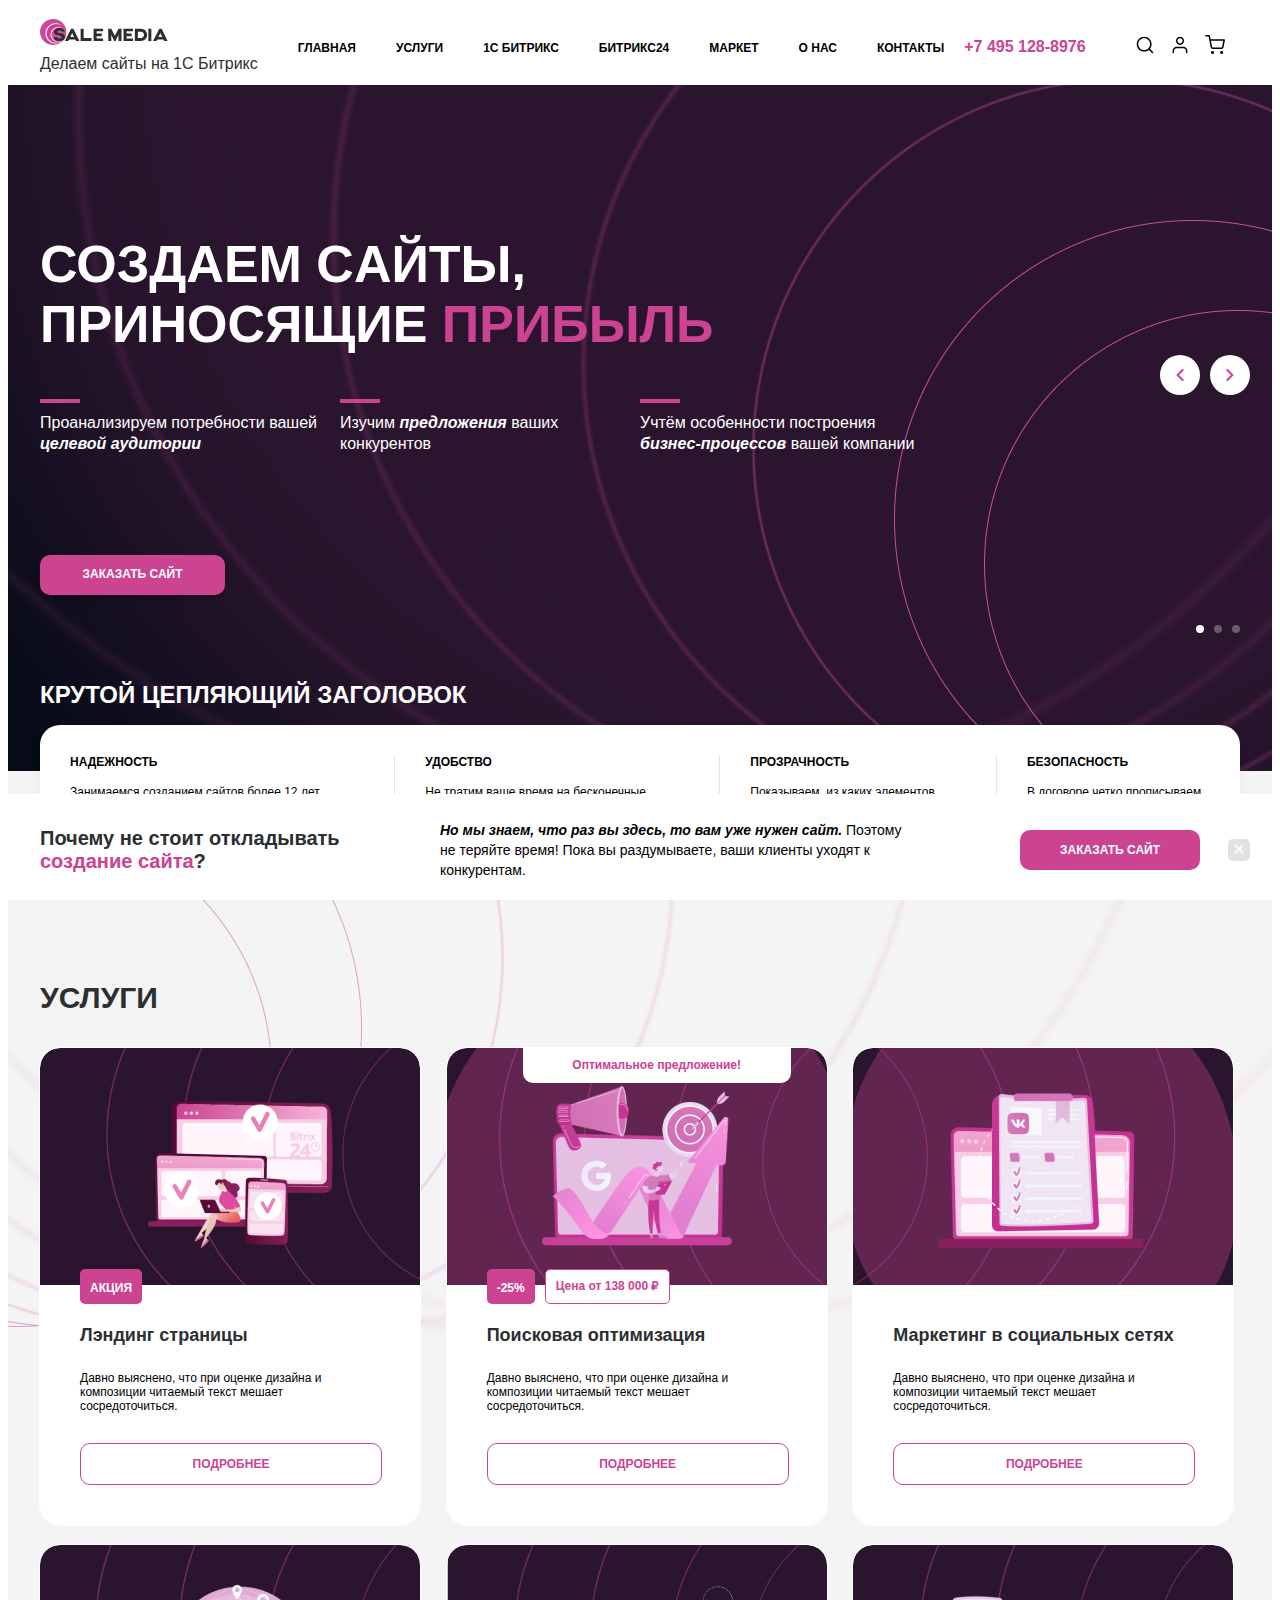
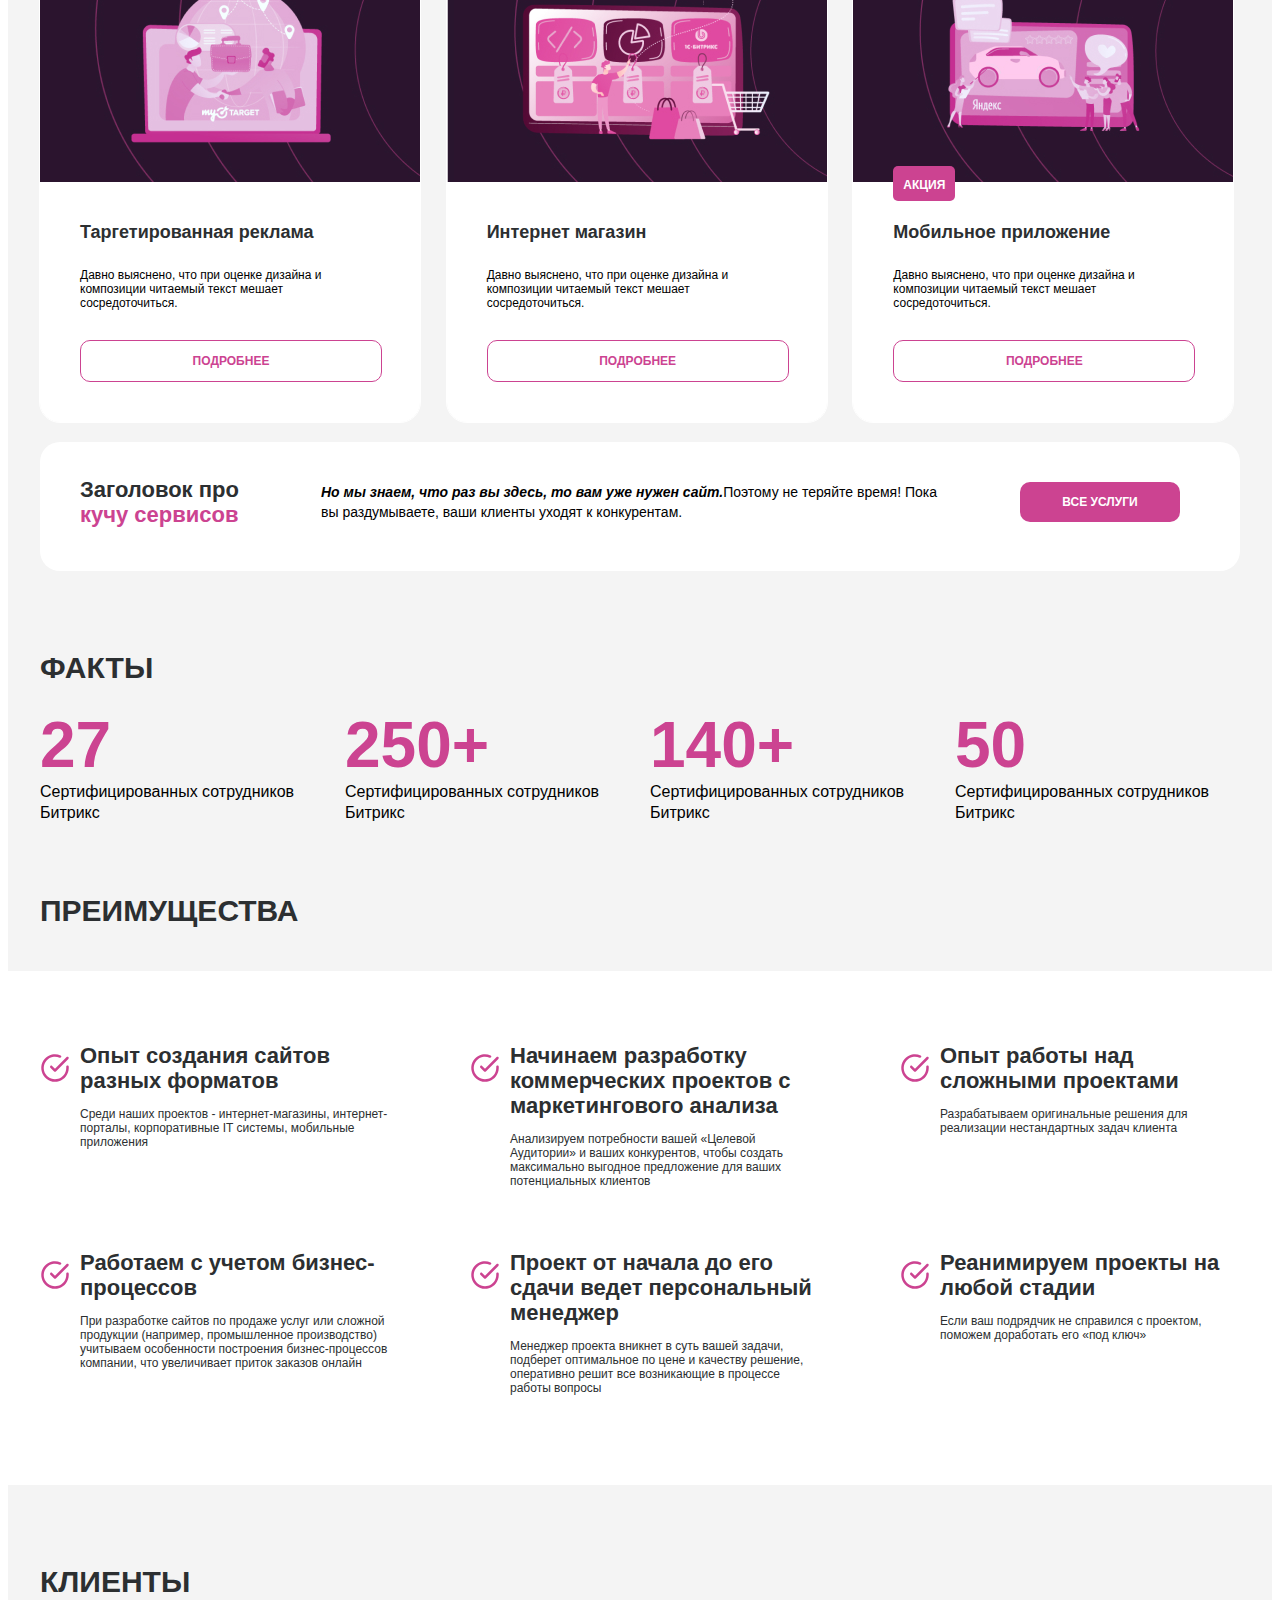
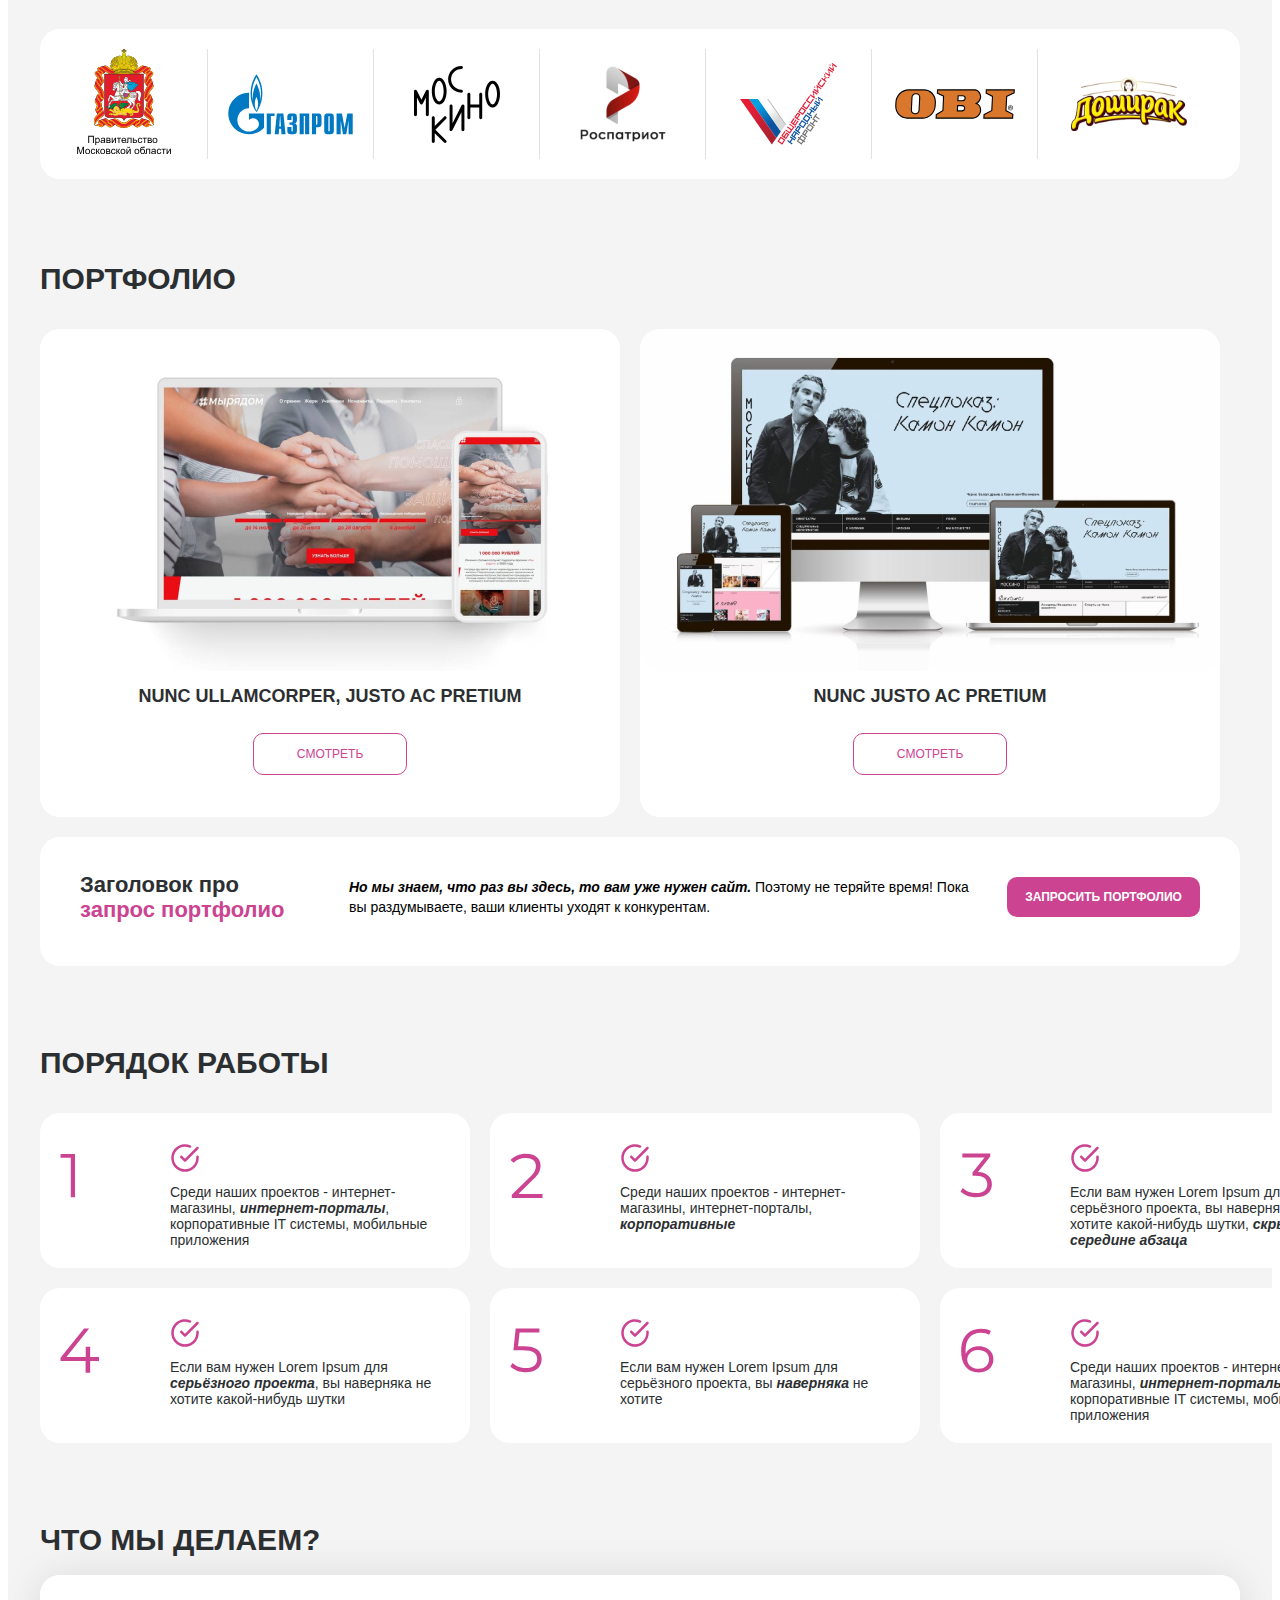
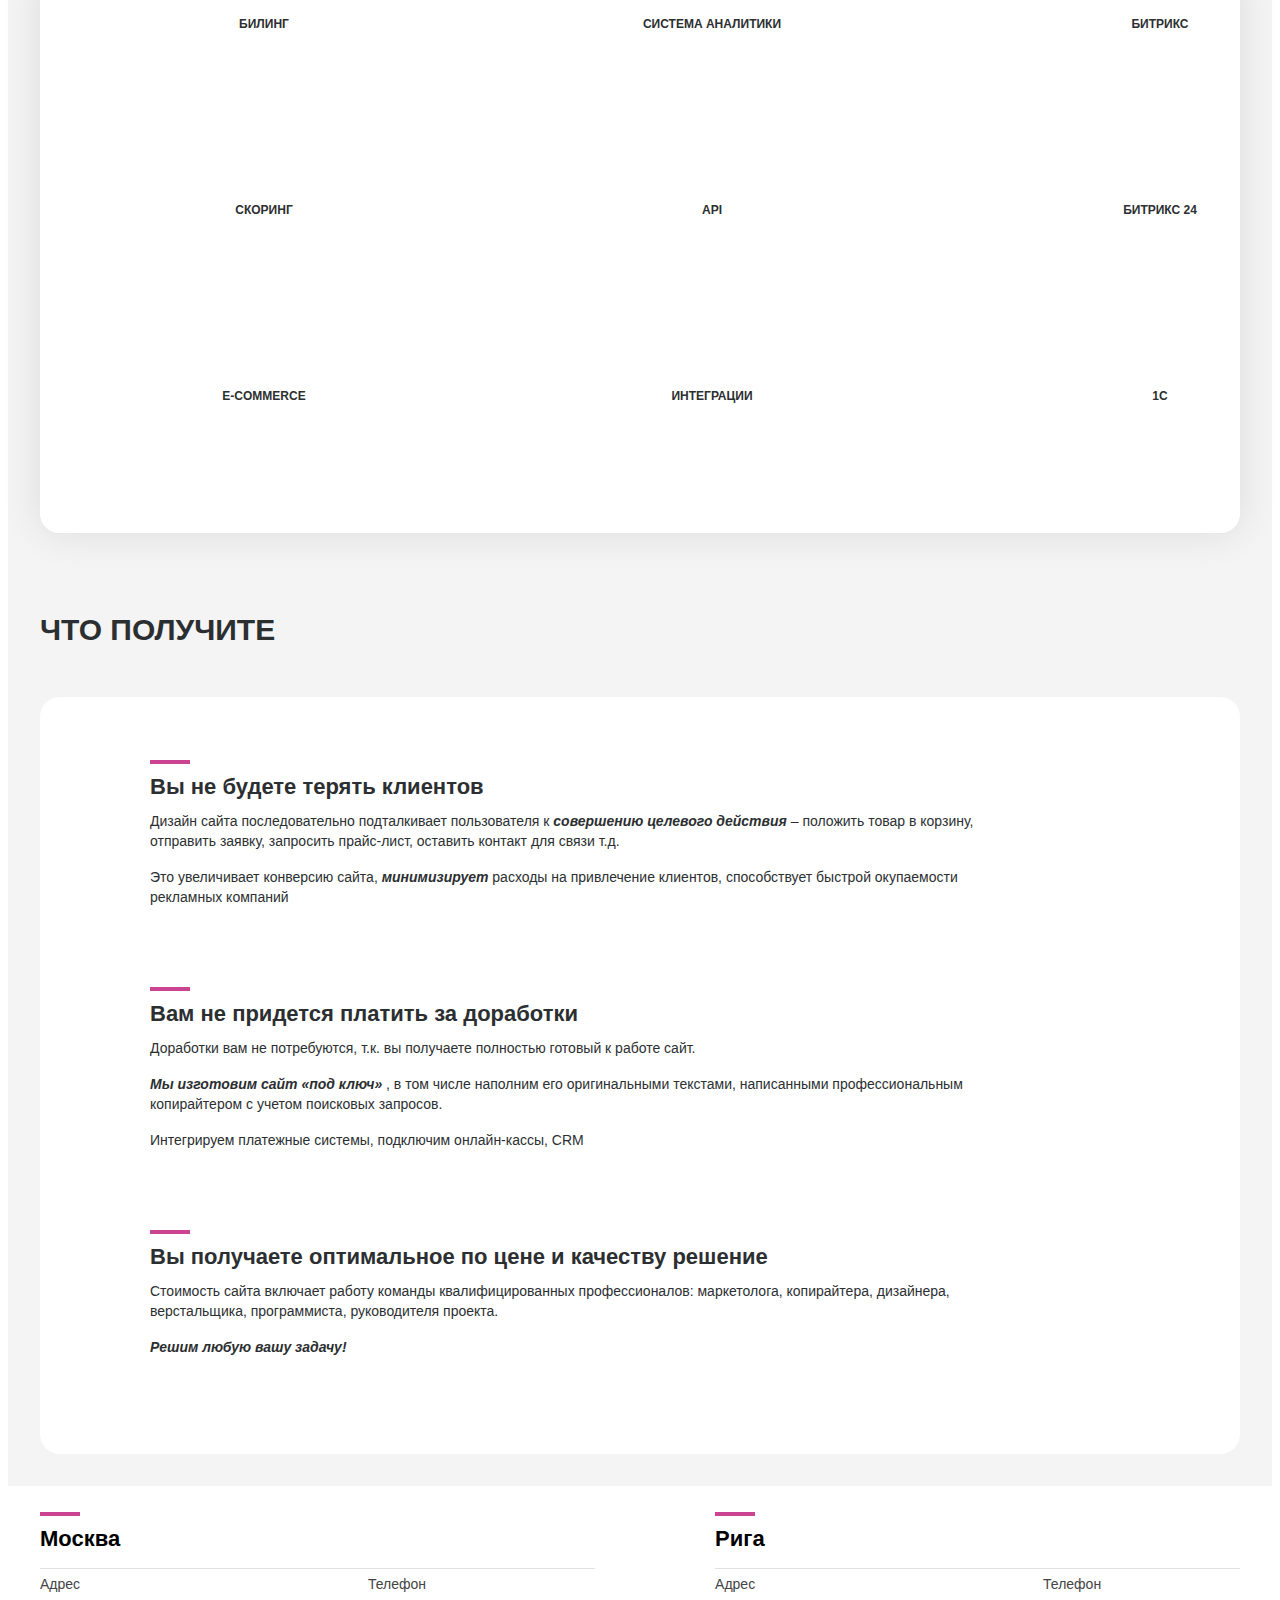
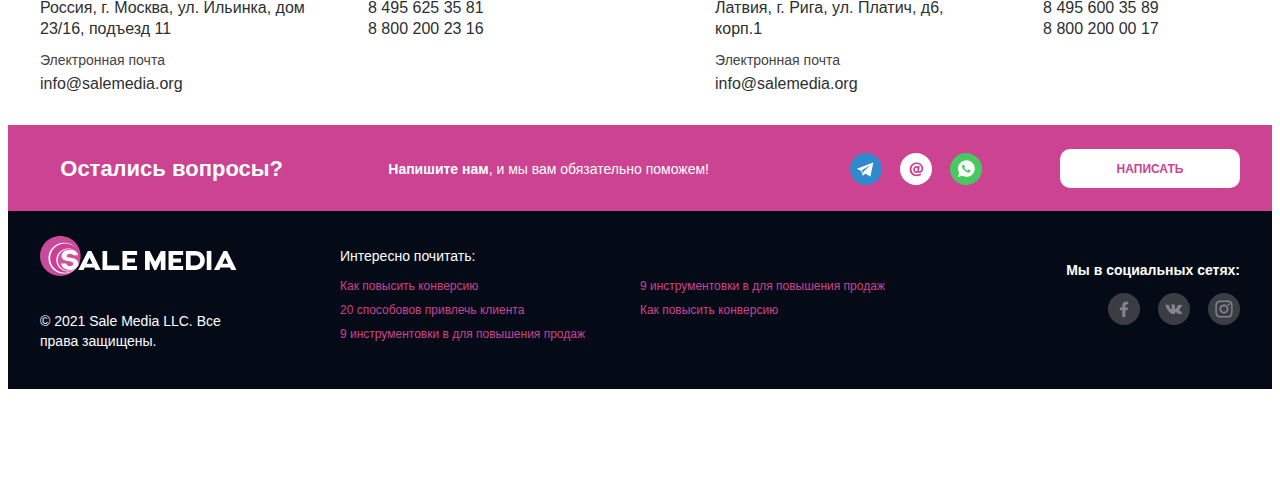
<file: index.html>
<!DOCTYPE html>
<html lang="en">
  <head>
    <meta charset="UTF-8" />
    <meta http-equiv="X-UA-Compatible" content="IE=edge" />
    <meta name="viewport" content="width=device-width, initial-scale=1.0" />
    <link
      rel="stylesheet"
      href="https://cdnjs.cloudflare.com/ajax/libs/modern-normalize/1.1.0/modern-normalize.min.css"
      integrity="sha512-wpPYUAdjBVSE4KJnH1VR1HeZfpl1ub8YT/NKx4PuQ5NmX2tKuGu6U/JRp5y+Y8XG2tV+wKQpNHVUX03MfMFn9Q=="
      crossorigin="anonymous"
      referrerpolicy="no-referrer"
    />
    <link rel="stylesheet" href="./css/main.min.css" />
    <title>Document</title>
  </head>
  <body>
    <header class="header">
      <article class="container">
        <button type="button" class="menu-open-btn">
          <svg width="20" height="20">
            <use href="./images/sprite.svg#icon-menu"></use>
          </svg>
        </button>
        <button type="button" class="menu-close-btn is-hidden">
          <svg class="list-icons__icon" width="20" height="20">
            <use href="./images/sprite.svg#icon-x"></use>
          </svg>
        </button>
        <div class="logo__wrap">
          <a href="" class="header__logo">
            <svg width="128" height="26" class="logo">
              <use href="./images/sprite.svg#icon-logoblack"></use>
            </svg>
          </a>
          <p class="header__logo-text">Делаем сайты на 1С Битрикс</p>
        </div>
        <nav class="header__nav">
          <ol class="header__list">
            <li class="header__item"><a href="" class="header-link">главная</a></li>
            <li class="header__item">
              <a href="#" class="header-link">услуги</a>
              <ul class="header__item--second">
                <li class="second__floor"><a href="#" class="second-floor__link">E-commerce</a></li>
                <li class="second__floor"><a href="#" class="second-floor__link">аналитика</a></li>
                <li class="second__floor"><a href="#" class="second-floor__link">аналитика</a></li>
                <li class="second__floor">
                  <a href="#" class="second-floor__link">социальные сети</a>
                </li>
                <li class="second__floor">
                  <a href="#" class="second-floor__link">аналитика</a>
                  <ul class="header__item--third">
                    <li class="third__floor">
                      <a href="#" class="third-floor__link">E-commerce</a>
                    </li>
                    <li class="third__floor">
                      <a href="#" class="third-floor__link">аналитика</a>
                    </li>
                    <li class="third__floor">
                      <a href="#" class="third-floor__link">аналитика</a>
                    </li>
                    <li class="third__floor">
                      <a href="#" class="third-floor__link">социальные сети</a>
                    </li>
                  </ul>
                </li>
                <li class="second__floor">
                  <a href="#" class="second-floor__link">социальные сети</a>
                </li>
              </ul>
            </li>
            <li class="header__item"><a href="" class="header-link">1с битрикс</a></li>
            <li class="header__item"><a href="" class="header-link">битрикс24</a></li>
            <li class="header__item"><a href="" class="header-link">маркет</a></li>
            <li class="header__item"><a href="" class="header-link">о нас</a></li>
            <li class="header__item"><a href="" class="header-link">контакты</a></li>
          </ol>
        </nav>
        <a href="" class="header__tel" id="tel" style="display: none">+7 495 128-8976</a>
        <ul class="header__list-icons">
          <li
            class="list-icons__item list-icons__item--first"
            onclick="openinput('form'); return false"
          >
            <svg class="list-icons__icon list-icons__icon--first" width="20" height="20">
              <use href="./images/sprite.svg#icon-search"></use>
            </svg>
            <!-- <button type="button" class="header-form-close-btn">
              <svg class="list-icons__icon" width="20" height="20">
                <use href="./images/sprite.svg#icon-x"></use>
              </svg>
            </button> -->
          </li>
          <li class="list-icons__item">
            <svg class="list-icons__icon" width="20" height="20">
              <use href="./images/sprite.svg#icon-user"></use>
            </svg>
          </li>
          <li class="list-icons__item">
            <svg class="list-icons__icon list-icons__icon--third" width="20" height="20">
              <use href="./images/sprite.svg#icon-shopping-cart"></use>
            </svg>
          </li>
          <li class="list-icons__item" onclick="opentel('tel'); return false">
            <svg class="list-icons__icon" width="20" height="20">
              <use href="./images/sprite.svg#icon-call"></use>
            </svg>
          </li>
        </ul>
        <form class="header__form" id="form" style="display: none">
          <input type="text" name="search" id="search" class="header-input" placeholder="Искать" />
          <svg
            width="20"
            height="20"
            class="header-form__icon"
            onclick="openinput('form'); return false"
          >
            <use href="./images/sprite.svg#icon-search"></use>
          </svg>
        </form>
        <article class="mob-menu is-hidden no-skroll">
          <div class="container">
            <ol class="mob__list">
              <li class="mob__item menu" onclick="openbox('box'), closeitem('item'); return false">
                <a href="" class="mob__link">главная</a>
                <svg width="24" height="24" class="menu__icon">
                  <use href="./images/sprite.svg#icon-chevron-down"></use>
                </svg>
                <!-- <div id="box" style="display: none">
                  <li class="mob__item--second-floor">
                    <a href="" class="mob__link">услуги</a
                    ><svg width="24" height="24" class="menu__icon">
                      <use href="./images/sprite.svg#icon-chevron-down"></use>
                    </svg>
                  </li>
                </div> -->
              </li>
              <li id="box" style="display: none">
                <div class="mob__item--second-floor menu2" onclick="openbox2('box2'); return false">
                  <a href="" class="mob__link">E-commerce</a
                  ><svg width="24" height="24" class="menu__icon">
                    <use href="./images/sprite.svg#icon-chevron-down"></use>
                  </svg>
                </div>
                <div class="third-floor-wrap" id="box2" style="display: none">
                  <div class="mob__item--third-floor">
                    <a href="" class="mob__link">E-commerce</a>
                  </div>
                  <div class="mob__item--third-floor">
                    <a href="" class="mob__link">аналитика</a>
                  </div>
                  <div class="mob__item--third-floor">
                    <a href="" class="mob__link">социальные сети</a>
                  </div>
                </div>
                <div class="mob__item--second-floor">
                  <a href="" class="mob__link">аналитика</a
                  ><svg width="24" height="24" class="menu__icon">
                    <use href="./images/sprite.svg#icon-chevron-down"></use>
                  </svg>
                </div>
                <div class="mob__item--second-floor">
                  <a href="" class="mob__link">аналитика</a
                  ><svg width="24" height="24" class="menu__icon">
                    <use href="./images/sprite.svg#icon-chevron-down"></use>
                  </svg>
                </div>
                <div class="mob__item--second-floor">
                  <a href="" class="mob__link">социальные сети</a
                  ><svg width="24" height="24" class="menu__icon">
                    <use href="./images/sprite.svg#icon-chevron-down"></use>
                  </svg>
                </div>
                <div class="mob__item--second-floor">
                  <a href="" class="mob__link">усаналитика</a
                  ><svg width="24" height="24" class="menu__icon">
                    <use href="./images/sprite.svg#icon-chevron-down"></use>
                  </svg>
                </div>
                <div class="mob__item--second-floor">
                  <a href="" class="mob__link">социальные сети</a
                  ><svg width="24" height="24" class="menu__icon">
                    <use href="./images/sprite.svg#icon-chevron-down"></use>
                  </svg>
                </div>
              </li>
              <li id="item" style="display: block">
                <div class="mob__item menu">
                  <a href="" class="mob__link">услуги</a
                  ><svg width="24" height="24" class="menu__icon">
                    <use href="./images/sprite.svg#icon-chevron-down"></use>
                  </svg>
                </div>
                <div class="mob__item menu" id="item" style="display: flex">
                  <a href="" class="mob__link">1с битрикс</a
                  ><svg width="24" height="24" class="menu__icon">
                    <use href="./images/sprite.svg#icon-chevron-down"></use>
                  </svg>
                </div>
                <div class="mob__item menu" id="item" style="display: flex">
                  <a href="" class="mob__link">битрикс24</a
                  ><svg width="24" height="24" class="menu__icon">
                    <use href="./images/sprite.svg#icon-chevron-down"></use>
                  </svg>
                </div>
                <div class="mob__item menu" id="item" style="display: flex">
                  <a href="" class="mob__link">маркет</a
                  ><svg width="24" height="24" class="menu__icon">
                    <use href="./images/sprite.svg#icon-chevron-down"></use>
                  </svg>
                </div>
                <div class="mob__item menu" id="item" style="display: flex">
                  <a href="" class="mob__link">о нас</a
                  ><svg width="24" height="24" class="menu__icon">
                    <use href="./images/sprite.svg#icon-chevron-down"></use>
                  </svg>
                </div>
                <div class="mob__item menu" id="item" style="display: flex">
                  <a href="" class="mob__link">контакты</a
                  ><svg width="24" height="24" class="menu__icon">
                    <use href="./images/sprite.svg#icon-chevron-down"></use>
                  </svg>
                </div>
              </li>
            </ol>
          </div>
        </article>
      </article>
    </header>
    <main>
      <section class="hero">
        <article class="container">
          <article class="hero__article hero__article--first slide active">
            <div class="hero__title">Создаем cайты, приносящие <span>прибыль</span></div>
            <div class="hero__text-wrap">
              <div class="hero__text-thumb">
                <p class="hero__text">
                  Проанализируем потребности вашей <span>целевой аудитории</span>
                </p>
              </div>
              <div class="hero__text-thumb">
                <p class="hero__text">Изучим <span>предложения</span> ваших конкурентов</p>
              </div>
              <div class="hero__text-thumb">
                <p class="hero__text">
                  Учтём особенности построения <span>бизнес-процессов</span> вашей компании
                </p>
              </div>
            </div>
            <button type="button" class="hero-btn">заказать сайт</button>
          </article>
          <article class="hero__article hero__article--second slide">
            <div class="hero__title">Создаем cайты, приносящие <span>прибыль</span></div>
            <div class="hero__text-wrap">
              <div class="hero__text-thumb">
                <p class="hero__text">
                  Проанализируем потребности вашей <span>целевой аудитории</span>
                </p>
              </div>
              <div class="hero__text-thumb">
                <p class="hero__text">Изучим <span>предложения</span> ваших конкурентов</p>
              </div>
              <div class="hero__text-thumb">
                <p class="hero__text">
                  Учтём особенности построения <span>бизнес-процессов</span> вашей компании
                </p>
              </div>
            </div>
            <button type="button" class="hero-btn">заказать сайт</button>
          </article>
          <article class="hero__article hero__article--third slide">
            <div class="hero__title">Создаем cайты, приносящие <span>прибыль</span></div>
            <div class="hero__text-wrap">
              <div class="hero__text-thumb">
                <p class="hero__text">
                  Проанализируем потребности вашей <span>целевой аудитории</span>
                </p>
              </div>
              <div class="hero__text-thumb">
                <p class="hero__text">Изучим <span>предложения</span> ваших конкурентов</p>
              </div>
              <div class="hero__text-thumb">
                <p class="hero__text">
                  Учтём особенности построения <span>бизнес-процессов</span> вашей компании
                </p>
              </div>
            </div>
            <button type="button" class="hero-btn">заказать сайт</button>
          </article>
          <div id="btn-prev"></div>
          <div id="btn-next"></div>
          <div class="dots-wrapper">
            <span class="dot active"></span>
            <span class="dot"></span>
            <span class="dot"></span>
          </div>
        </article>
      </section>
      <section class="main__wrap">
        <section class="preferences">
          <article class="container">
            <div class="preferences__thumb">
              <h1 class="preferences__title">Крутой цепляющий заголовок</h1>
              <div class="preferences__wrap">
                <article class="preferences__article">
                  <h2 class="preferences-article__title">Надежность</h2>
                  <p class="preferences__text">
                    Занимаемся созданием сайтов более 12 лет. Являемся «золотыми партнерами»
                    1СБитрикс и участниками программы мониторинга качества внедрений.
                  </p>
                </article>
                <article class="preferences__article">
                  <h2 class="preferences-article__title">Удобство</h2>
                  <p class="preferences__text">
                    Не тратим ваше время на бесконечные обсуждения. Быстро вникаем в суть проекта и
                    предлагаем оптимальные решение. На связи 24/7.
                  </p>
                </article>
                <article class="preferences__article">
                  <h2 class="preferences-article__title">Прозрачность</h2>
                  <p class="preferences__text">
                    Показываем, из каких элементов складывается стоимость сайта, а также на каком
                    этапе разработки находимся.
                  </p>
                </article>
                <article class="preferences__article">
                  <h2 class="preferences-article__title">Безопасность</h2>
                  <p class="preferences__text">
                    В договоре четко прописываем все этапы работ над сайтом, их стоимость и сроки
                    выполнения.
                  </p>
                </article>
              </div>
            </div>
          </article>
        </section>
        <section class="services">
          <article class="container">
            <h1 class="services__title title">услуги</h1>
            <div class="services__wrap">
              <article class="services__article">
                <img src="./images/services1.jpg" alt="service1" />
                <footer class="services-article__footer">
                  <p class="sale"><span>акция</span></p>
                </footer>
                <div class="services-article__wrap">
                  <a href="" class="services-article__title">
                    <h2>Лэндинг страницы</h2>
                  </a>
                  <p class="services__text">
                    Давно выяснено, что при оценке дизайна и композиции читаемый текст мешает
                    сосредоточиться.
                  </p>
                  <div class="read-more"></div>
                  <a href="" class="services__btn">подробнее</a>
                </div>
              </article>
              <article class="services__article">
                <header><p>Оптимальное предложение!</p></header>
                <img src="./images/services2.jpg" alt="service2" />
                <footer class="services-article__footer">
                  <p class="sale"><span>-25%</span></p>
                  <div><p class="price">Цена от 138 000 ₽</p></div>
                </footer>
                <div class="services-article__wrap">
                  <a href="" class="services-article__title">
                    <h2>Поисковая оптимизация</h2>
                  </a>
                  <p class="services__text">
                    Давно выяснено, что при оценке дизайна и композиции читаемый текст мешает
                    сосредоточиться.
                  </p>
                  <div class="read-more"></div>
                  <a href="" class="services__btn">подробнее</a>
                </div>
              </article>
              <article class="services__article">
                <img src="./images/services3.jpg" alt="service3" />
                <div class="services-article__wrap">
                  <a href="" class="services-article__title">
                    <h2>Маркетинг в социальных сетях</h2>
                  </a>
                  <p class="services__text">
                    Давно выяснено, что при оценке дизайна и композиции читаемый текст мешает
                    сосредоточиться.
                  </p>
                  <div class="read-more"></div>
                  <a href="" class="services__btn">подробнее</a>
                </div>
              </article>
              <article class="services__article">
                <img src="./images/services4.jpg" alt="service4" />
                <div class="services-article__wrap">
                  <a href="" class="services-article__title">
                    <h2>Таргетированная реклама</h2>
                  </a>
                  <p class="services__text">
                    Давно выяснено, что при оценке дизайна и композиции читаемый текст мешает
                    сосредоточиться.
                  </p>
                  <div class="read-more"></div>
                  <a href="" class="services__btn">подробнее</a>
                </div>
              </article>
              <article class="services__article">
                <img src="./images/services5.jpg" alt="service5" />
                <div class="services-article__wrap">
                  <a href="" class="services-article__title">
                    <h2>Интернет магазин</h2>
                  </a>

                  <p class="services__text">
                    Давно выяснено, что при оценке дизайна и композиции читаемый текст мешает
                    сосредоточиться.
                  </p>
                  <div class="read-more"></div>
                  <a href="" class="services__btn">подробнее</a>
                </div>
              </article>
              <article class="services__article">
                <img src="./images/services6.jpg" alt="service6" />
                <footer class="services-article__footer">
                  <p class="sale"><span>акция</span></p>
                </footer>
                <div class="services-article__wrap">
                  <a href="" class="services-article__title">
                    <h2>Мобильное приложение</h2>
                  </a>
                  <p class="services__text">
                    Давно выяснено, что при оценке дизайна и композиции читаемый текст мешает
                    сосредоточиться.
                  </p>
                  <div class="read-more"></div>
                  <a href="" class="services__btn">подробнее</a>
                </div>
              </article>
            </div>
            <footer class="services__footer">
              <h2 class="services-footer__title">Заголовок про <span>кучу сервисов</span></h2>
              <p class="services-footer__text">
                <span>Но мы знаем, что раз вы здесь, то вам уже нужен сайт.</span>Поэтому не теряйте
                время! Пока вы раздумываете, ваши клиенты уходят к конкурентам.
              </p>
              <a href="" class="services-footer__btn"><p>все услуги</p></a>
            </footer>
          </article>
        </section>
        <section class="facts">
          <article class="container">
            <h1 class="facts__title title">факты</h1>
            <div class="facts__wrap">
              <div class="facts__card">
                <span>27</span>
                <p class="facts__text">Cертифицированных сотрудников Битрикс</p>
              </div>
              <div class="facts__card">
                <span>250+</span>
                <p class="facts__text">Сертифицированных сотрудников Битрикс</p>
              </div>
              <div class="facts__card">
                <span>140+</span>
                <p class="facts__text">Сертифицированных сотрудников Битрикс</p>
              </div>
              <div class="facts__card">
                <span>50</span>
                <p class="facts__text">Сертифицированных сотрудников Битрикс</p>
              </div>
            </div>
          </article>
        </section>
      </section>
      <section class="benefits">
        <article class="container">
          <h1 class="benefits__title title">преимущества</h1>
          <div class="benefits__wrap">
            <article class="benefits__article">
              <div>
                <div class="benefits-article__title">Опыт создания сайтов разных форматов</div>
                <p class="benefits-article__text">
                  Среди наших проектов - интернет-магазины, интернет-порталы, корпоративные IT
                  системы, мобильные приложения
                </p>
              </div>
            </article>
            <article class="benefits__article">
              <div>
                <div class="benefits-article__title">
                  Начинаем разработку коммерческих проектов с маркетингового анализа
                </div>
                <p class="benefits-article__text">
                  Анализируем потребности вашей «Целевой Аудитории» и ваших конкурентов, чтобы
                  создать максимально выгодное предложение для ваших потенциальных клиентов
                </p>
              </div>
            </article>
            <article class="benefits__article">
              <div>
                <div class="benefits-article__title">Опыт работы над сложными проектами</div>
                <p class="benefits-article__text">
                  Разрабатываем оригинальные решения для реализации нестандартных задач клиента
                </p>
              </div>
            </article>
            <article class="benefits__article">
              <div>
                <div class="benefits-article__title">Работаем с учетом бизнес-процессов</div>
                <p class="benefits-article__text">
                  При разработке сайтов по продаже услуг или сложной продукции (например,
                  промышленное производство) учитываем особенности построения бизнес-процессов
                  компании, что увеличивает приток заказов онлайн
                </p>
              </div>
            </article>
            <article class="benefits__article">
              <div>
                <div class="benefits-article__title">
                  Проект от начала до его сдачи ведет персональный менеджер
                </div>
                <p class="benefits-article__text">
                  Менеджер проекта вникнет в суть вашей задачи, подберет оптимальное по цене и
                  качеству решение, оперативно решит все возникающие в процессе работы вопросы
                </p>
              </div>
            </article>
            <article class="benefits__article">
              <div>
                <div class="benefits-article__title">Реанимируем проекты на любой стадии</div>
                <p class="benefits-article__text">
                  Если ваш подрядчик не справился с проектом, поможем доработать его «под ключ»
                </p>
              </div>
            </article>
          </div>
        </article>
      </section>
      <section class="clients">
        <article class="container">
          <h1 class="clients__title title">клиенты</h1>
          <div class="clients-wrap">
            <div class="clients__card clients__card--first">
              <img src="./images/mosc.svg" alt="" />
            </div>
            <div class="clients__card clients__card--second">
              <img src="./images/gazprom.svg" alt="" />
            </div>
            <div class="clients__card clients__card--third">
              <img src="./images/mos-kino.svg" alt="" />
            </div>
            <div class="clients__card clients__card--fourth">
              <img src="./images/rospatriot.svg" alt="" />
            </div>
            <div class="clients__card clients__card--fifth">
              <img src="./images/front.svg" alt="" />
            </div>
            <div class="clients__card clients__card--sixth">
              <img src="./images/obi.svg" alt="" />
            </div>
            <div class="clients__card clients__card--seventh">
              <img src="./images/doshik.svg" alt="" />
            </div>
          </div>
        </article>
      </section>
      <section class="portfolio">
        <article class="container">
          <h1 class="portfolio__title title">портфолио</h1>
          <div class="portfolio__wrap">
            <article class="portfolio__article">
              <img src="./images/port1.jpg" alt="" />
              <p class="portfolio-article__text">Nunc ullamcorper, justo ac pretium</p>
              <div>
                <a href="" class="portfolio-article__btn portfolio-article__btn--text">cмотреть</a>
              </div>
            </article>
            <article class="portfolio__article">
              <img src="./images/port2.jpg" alt="" />
              <p class="portfolio-article__text">Nunc justo ac pretium</p>
              <div>
                <a href="" class="portfolio-article__btn portfolio-article__btn--text">cмотреть</a>
              </div>
            </article>
          </div>
          <footer class="portfolio__footer">
            <div class="portfolio-footer__title">Заголовок про <span>запрос портфолио</span></div>
            <p class="portfolio-footer__text">
              <span>Но мы знаем, что раз вы здесь, то вам уже нужен сайт.</span> Поэтому не теряйте
              время! Пока вы раздумываете, ваши клиенты уходят к конкурентам.
            </p>
            <button type="button" data-modal-open class="portfolio-footer__btn">
              запросить портфолио
            </button>
          </footer>
        </article>
      </section>
      <section class="work">
        <article class="container">
          <h1 class="work__title title">порядок работы</h1>
          <div class="work__wrap">
            <article class="work__article">
              <svg width="15" height="45" class="work__number work__number--one">
                <use href="./images/sprite.svg#icon-1"></use>
              </svg>
              <div>
                <svg width="30" height="30" class="work__check">
                  <use href="./images/sprite.svg#icon-check-circle"></use>
                </svg>
                <p class="work__text">
                  Среди наших проектов - интернет-магазины, <span>интернет-порталы</span>,
                  корпоративные IT системы, мобильные приложения
                </p>
              </div>
            </article>
            <article class="work__article">
              <svg width="33" height="45" class="work__number work__number--two">
                <use href="./images/sprite.svg#icon-2"></use>
              </svg>
              <div>
                <svg width="30" height="30" class="work__check">
                  <use href="./images/sprite.svg#icon-check-circle"></use>
                </svg>
                <p class="work__text">
                  Среди наших проектов - интернет-магазины, интернет-порталы,<span>
                    корпоративные</span
                  >
                </p>
              </div>
            </article>
            <article class="work__article">
              <svg width="32" height="45" class="work__number work__number--three">
                <use href="./images/sprite.svg#icon-3"></use>
              </svg>
              <div>
                <svg width="30" height="30" class="work__check">
                  <use href="./images/sprite.svg#icon-check-circle"></use>
                </svg>
                <p class="work__text">
                  Если вам нужен Lorem Ipsum для серьёзного проекта, вы наверняка не хотите
                  какой-нибудь шутки,<span> скрытой в середине абзаца</span>
                </p>
              </div>
            </article>
            <article class="work__article">
              <svg width="39" height="45" class="work__number work__number--four">
                <use href="./images/sprite.svg#icon-4"></use>
              </svg>
              <div>
                <svg width="30" height="30" class="work__check">
                  <use href="./images/sprite.svg#icon-check-circle"></use>
                </svg>
                <p class="work__text">
                  Если вам нужен Lorem Ipsum для <span>серьёзного проекта</span>, вы наверняка не
                  хотите какой-нибудь шутки
                </p>
              </div>
            </article>
            <article class="work__article">
              <svg width="32" height="45" class="work__number work__number--five">
                <use href="./images/sprite.svg#icon-5"></use>
              </svg>
              <div>
                <svg width="30" height="30" class="work__check">
                  <use href="./images/sprite.svg#icon-check-circle"></use>
                </svg>
                <p class="work__text">
                  Если вам нужен Lorem Ipsum для серьёзного проекта, вы <span>наверняка</span> не
                  хотите
                </p>
              </div>
            </article>
            <article class="work__article">
              <svg width="34" height="45" class="work__number work__number--six">
                <use href="./images/sprite.svg#icon-6"></use>
              </svg>
              <div>
                <svg width="30" height="30" class="work__check">
                  <use href="./images/sprite.svg#icon-check-circle"></use>
                </svg>
                <p class="work__text">
                  Среди наших проектов - интернет-магазины, <span>интернет-порталы</span>,
                  корпоративные IT системы, мобильные приложения
                </p>
              </div>
            </article>
          </div>
        </article>
      </section>
      <section class="job">
        <article class="container">
          <h1 class="job__title title">Что мы делаем?</h1>
          <div class="job__wrap">
            <article class="job__article"><a href="" class="job__link">билинг</a></article>
            <article class="job__article">
              <a href="" class="job__link">система аналитики</a>
            </article>
            <article class="job__article"><a href="" class="job__link">битрикс</a></article>
            <article class="job__article"><a href="" class="job__link">социальные сети</a></article>
            <article class="job__article"><a href="" class="job__link">скоринг</a></article>
            <article class="job__article"><a href="" class="job__link">API</a></article>
            <article class="job__article"><a href="" class="job__link">битрикс 24</a></article>
            <article class="job__article">
              <a href="" class="job__link">корпоративные сайты</a>
            </article>
            <article class="job__article"><a href="" class="job__link">E-commerce</a></article>
            <article class="job__article"><a href="" class="job__link">Интеграции</a></article>
            <article class="job__article"><a href="" class="job__link">1с</a></article>
            <article class="job__article"><a href="" class="job__link">скоринг</a></article>
          </div>
        </article>
      </section>
      <section class="recieve">
        <article class="container">
          <h1 class="recieve__title title">что получите</h1>
          <div class="recieve__thumb">
            <div class="recieve__wrap">
              <h2 class="recieve-wrap__title">Вы не будете терять клиентов</h2>
              <p class="recieve-wrap__text recieve-wrap__text--first">
                Дизайн сайта последовательно подталкивает пользователя к
                <span>совершению целевого действия</span> – положить товар в корзину, отправить
                заявку, запросить прайс-лист, оставить контакт для связи т.д.
              </p>
              <p class="recieve-wrap__text">
                Это увеличивает конверсию сайта,<span> минимизирует</span> расходы на привлечение
                клиентов, способствует быстрой окупаемости рекламных компаний
              </p>
            </div>
            <div class="recieve__wrap">
              <h2 class="recieve-wrap__title">Вам не придется платить за доработки</h2>
              <p class="recieve-wrap__text recieve-wrap__text--first">
                Доработки вам не потребуются, т.к. вы получаете полностью готовый к работе сайт.
              </p>
              <p class="recieve-wrap__text recieve-wrap__text--second">
                <span>Мы изготовим сайт «под ключ»</span> , в том числе наполним его оригинальными
                текстами, написанными профессиональным копирайтером с учетом поисковых запросов.
              </p>
              <p class="recieve-wrap__text">
                Интегрируем платежные системы, подключим онлайн-кассы, CRM
              </p>
            </div>
            <div class="recieve__wrap">
              <h2 class="recieve-wrap__title">
                Вы получаете оптимальное по цене и качеству решение
              </h2>
              <p class="recieve-wrap__text recieve-wrap__text--first">
                Стоимость сайта включает работу команды квалифицированных профессионалов:
                маркетолога, копирайтера, дизайнера, верстальщика, программиста, руководителя
                проекта.
              </p>
              <p class="recieve-wrap__text"><span>Решим любую вашу задачу!</span></p>
            </div>
          </div>
        </article>
      </section>
      <footer class="cities">
        <article class="container">
          <div class="citymob-wrap _tabs">
            <div
              class="city-mob _tabs-item _tabs-block _active"
              onclick="closetown('town'); return true"
            >
              Москва
            </div>
            <div class="city-mob _tabs-block _tabs-item" onclick="opentown('town'); return true">
              Рига
            </div>
          </div>
          <div class="town__wrap">
            <div class="town town--first">
              <span class="city">Москва</span>
              <div class="cities__thumb">
                <div>
                  <div class="adress__wrap">
                    <span class="cities__text">Адрес</span>
                    <a href="" class="cities__info">
                      Россия, г. Москва, ул. Ильинка, дом 23/16, подъезд 11
                    </a>
                  </div>
                  <div class="email__wrap">
                    <span class="cities__text">Электронная почта</span>
                    <a href="" class="cities__info">info@salemedia.org</a>
                  </div>
                </div>
                <div class="tel__wrap">
                  <span class="cities__text">Телефон</span>
                  <div>
                    <a href="" class="cities__info">8 495 625 35 81</a>
                    <a href="" class="cities__info">8 800 200 23 16</a>
                  </div>
                </div>
              </div>
            </div>
            <div class="town" id="town" style="display: none">
              <span class="city">Рига</span>
              <div class="cities__thumb">
                <div>
                  <div class="adress__wrap">
                    <span class="cities__text">Адрес</span>
                    <a href="" class="cities__info"> Латвия, г. Рига, ул. Платич, д6, корп.1 </a>
                  </div>
                  <div class="email__wrap">
                    <span class="cities__text">Электронная почта</span>
                    <a href="" class="cities__info">info@salemedia.org</a>
                  </div>
                </div>
                <div class="tel__wrap">
                  <span class="cities__text">Телефон</span>
                  <div>
                    <a href="" class="cities__info">8 495 600 35 89</a>
                    <a href="" class="cities__info">8 800 200 00 17</a>
                  </div>
                </div>
              </div>
            </div>
          </div>
        </article>
      </footer>
      <aside class="questions">
        <article class="container">
          <div class="questions__title">Остались вопросы?</div>
          <p class="questions__text"><span>Напишите нам</span>, и мы вам обязательно поможем!</p>
          <div class="questions__soc-wrap">
            <a href="" class="questions__soc-link"></a>
            <a href="" class="questions__soc-link"></a>
            <a href="" class="questions__soc-link"></a>
          </div>
          <div class="btn__wrap">
            <button type="button" data-popup-open class="questions__btn">написать</button>
          </div>
        </article>
      </aside>
    </main>
    <footer class="footer">
      <article class="container">
        <div class="footer-logo__wrap">
          <a href="" class="footer__logo">
            <svg width="197" height="40">
              <use href="./images/sprite.svg#icon-logowhite"></use>
            </svg>
          </a>
          <p class="footer_copy">© 2021 Sale Media LLC. Все права защищены.</p>
        </div>
        <div class="footer-list__wrap">
          <div class="footer-list__title">Интересно почитать:</div>
          <ul class="footer__list">
            <li class="footer__item"><a href="">Как повысить конверсию</a></li>
            <li class="footer__item"><a href="">9 инструментовки в для повышения продаж</a></li>
            <li class="footer__item"><a href="">20 способовов привлечь клиента</a></li>
            <li class="footer__item"><a href="">Как повысить конверсию</a></li>
            <li class="footer__item"><a href="">9 инструментовки в для повышения продаж</a></li>
          </ul>
        </div>
        <div class="footer__soc-thumb">
          <div class="footer__soc-text">Мы в социальных сетях:</div>
          <div class="footer__soc-wrap">
            <a href="" class="footer__soc-link"></a>
            <a href="" class="footer__soc-link"></a>
            <a href="" class="footer__soc-link"></a>
          </div>
        </div>
      </article>
    </footer>
    <aside class="why" id="why" style="position: sticky">
      <article class="container">
        <div class="why__title">Почему не стоит откладывать <span>создание сайта</span>?</div>
        <p class="why__text">
          <span>Но мы знаем, что раз вы здесь, то вам уже нужен сайт. </span> Поэтому не теряйте
          время! Пока вы раздумываете, ваши клиенты уходят к конкурентам.
        </p>
        <button type="button" class="why__btn">заказать сайт</button>
        <button type="button" class="why__btn-close" onclick="closewhy('why'); return false">
          <svg width="10" height="10">
            <use href="./images/sprite.svg#icon-x"></use>
          </svg>
        </button>
      </article>
    </aside>
    <!-- временный класс "mob-form" -->
    <aside class="mob-form">
      <a href="" class="mob-form__link"> Whatsapp </a>
      <a href="" class="mob-form__link">позвонить</a>
    </aside>
    <div class="backdrop is-hidden no-skroll" data-popup>
      <div class="popup-1">
        <button type="button" class="popup__btn-close" data-popup-close>
          <svg width="8" height="8" class="popup__icon">
            <use href="./images/sprite.svg#icon-x"></use>
          </svg>
        </button>
        <p class="popup1__title">Напишите нам и мы обязательно <span>поможем</span> вам!</p>
        <div class="popup1__wrap">
          <a href="" class="popup1__link popup1__link--first"
            ><div>Написать в <span>Telegram</span></div>
          </a>
        </div>
        <div class="popup1__wrap">
          <a href="" class="popup1__link popup1__link--second">
            <div>Написать в <span> WhatsApp</span></div>
          </a>
        </div>
        <div class="popup1__wrap">
          <a href="" class="popup1__link popup1__link--third">
            <div>Написать на <span>E-mail</span></div>
          </a>
        </div>
      </div>
    </div>
    <div class="backdrop is-hidden no-skroll" data-modal>
      <div class="popup-2">
        <button type="button" data-modal-close class="popup__btn-close">
          <svg width="8" height="8" class="popup__icon">
            <use href="./images/sprite.svg#icon-x"></use>
          </svg>
        </button>
        <p class="popup2__title"><span>Куда</span> отправить портфолио?</p>
        <div class="popup__wrap">
          <div class="popup2__wrap sendPopup__social-btn">
            <p class="popup2__text popup2__text--first">Telegram</p>
          </div>
          <div class="popup2__wrap sendPopup__social-btn">
            <p class="popup2__text popup2__text--second">Whatsapp</p>
          </div>
          <div class="popup2__wrap sendPopup__social-btn">
            <p class="popup2__text popup2__text--third">E-mail</p>
          </div>
        </div>
        <form class="popup2__form">
          <label for="text" class="popup2__label"> Укажите имя аккаунта или номер телефона </label>
          <input
            type="text"
            id="text"
            class="popup2__input"
            name="text"
            placeholder="имя аккаунта или номер телефона"
          />
          <button type="submit" class="popup2__submit">запросить</button>
        </form>
      </div>
    </div>
    <script src="./js/popup.js"></script>
    <script src="./js/slider.js"></script>
    <script src="./js/menu.js"></script>
    <script src="./js/clicks.js"></script>
    <script src="./js/cities.js"></script>
    <script src="./js/port.js"></script>
  </body>
</html>
</file>
<file: css/main.min.css>
.container{width:100%;padding-left:10px;padding-right:10px;margin:0 auto}@media screen and (min-width: 480px){.container{min-width:480px}}@media screen and (min-width: 768px){.container{min-width:768px}}@media screen and (min-width: 1200px){.container{width:1200px}}:root{--black-color: #000000;--second-black-color: #2c2f31;--white-color: #ffffff;--purple-color: #cc4391}p,h1,h2,h3,h4,h5{margin:0}body{font-family:"Arial",sans-serif;background-color:var(--white-color)}a{text-decoration:none}img{display:block;height:auto}ul,ol{list-style:none;margin:0;padding:0}.visually-hidden{position:absolute;width:1px;height:1px;margin:-1px;border:0;padding:0;white-space:nowrap;clip-path:inset(100%);clip:rect(0 0 0 0);overflow:hidden}button{border:none;background-color:rgba(0,0,0,0)}.title{font-size:20px;line-height:1.15;color:var(--second-black-color);text-transform:uppercase}@media screen and (min-width: 768px){.title{font-size:30px;line-height:1.13}}.main__wrap{background-image:url("/images/bgimg.png");background-repeat:no-repeat;background-position:left;background-attachment:fixed;background-color:#f4f4f4}.no-skroll{overflow:hidden}.preferences{position:relative;overflow:scroll}.preferences .container{width:1180px;padding-left:0;padding-right:0}@media screen and (min-width: 1200px){.preferences .container{padding-left:10px;padding-right:10px;width:1200px;position:absolute;top:-90px;left:50%;transform:translateX(-50%)}}@media screen and (min-width: 1200px){.preferences{padding-bottom:170px;overflow:unset}}.preferences__title{font-size:24px;line-height:1.17;text-transform:uppercase;color:var(--white-color);margin-bottom:16px;display:none}@media screen and (min-width: 1200px){.preferences__title{display:block}}.preferences__article:not(:last-child){padding-right:30px;border-right:1px solid #e6e6e6}.preferences__article:not(:first-child){padding-left:30px}.preferences-article__title{font-weight:700;font-size:12px;line-height:1.17;text-transform:uppercase;color:var(--black-color);margin-bottom:16px}.preferences__wrap{position:relative;display:flex;background-color:var(--white-color);padding:30px 20px 27px 20px}@media screen and (min-width: 1200px){.preferences__wrap{box-shadow:0px 4px 10px rgba(0,0,0,.05);border-radius:20px;padding:30px 30px 46px 30px;overflow:hidden}}.preferences__wrap::before{content:"";position:absolute;height:6px;background-color:#cc4391;bottom:0;left:0;right:0}.preferences__text{font-size:12px;line-height:1.17;color:var(--black-color)}.services{padding-top:40px;padding-bottom:40px}@media screen and (min-width: 1200px){.services{padding-bottom:80px}}.services__wrap{display:flex;overflow:scroll;margin-bottom:30px}@media screen and (min-width: 1200px){.services__wrap{display:grid;grid-template-columns:1fr 1fr 1fr;grid-column-gap:20px;grid-row-gap:20px;margin-bottom:20px;overflow:unset}}.services__title{font-size:30px;line-height:1.13;text-transform:uppercase;color:var(--second-black-color);margin-bottom:33px}.services__article{min-width:278px;border-radius:20px;position:relative;background-color:var(--white-color);overflow:hidden;outline:1px solid #fff;transition:outline 250ms cubic-bezier(0.4, 0, 0.2, 1)}.services__article img{width:100%}@media screen and (min-width: 1200px){.services__article{width:380px}}.services__article header{position:absolute;padding:7px 15px 8px 15px;left:38px;width:202px;border-radius:0px 0px 10px 10px;background-color:var(--white-color)}@media screen and (min-width: 1200px){.services__article header{width:228px;left:76px;padding:10px 20px}}.services__article header p{text-align:center;font-weight:700;font-size:11px;line-height:1.1818181818;color:var(--purple-color)}@media screen and (min-width: 1200px){.services__article header p{font-size:12px;line-height:1.25}}.services__article:hover{outline:1px solid var(--purple-color)}.services__article:not(:last-child){margin-right:15px}@media screen and (min-width: 1200px){.services__article:not(:last-child){margin-right:0}}.services-article__footer{position:absolute;left:20px;top:157px;display:flex}.services-article__footer .sale{display:block;width:max-content;padding:8px 9px 7px 9px;background-color:var(--purple-color);border-radius:5px;margin-right:10px}@media screen and (min-width: 1200px){.services-article__footer .sale{padding:9px 10px 8px 10px}}.services-article__footer .sale span{font-weight:700;font-size:11px;line-height:1.1818181818;text-transform:uppercase;color:var(--white-color)}@media screen and (min-width: 1200px){.services-article__footer .sale span{font-size:12px;line-height:1.25}}.services-article__footer div{padding-top:9px;padding-bottom:8px;padding-left:10px;padding-right:10px;width:max-content;border:1px solid var(--purple-color);border-radius:5px;background-color:#fff}.services-article__footer div .price{font-weight:700;font-size:11px;line-height:1.1818181818;color:var(--purple-color)}@media screen and (min-width: 1200px){.services-article__footer div .price{font-size:12px;line-height:1.25}}@media screen and (min-width: 1200px){.services-article__footer{left:40px;top:221px}}.services-article__wrap{padding:27px 20px 30px 20px}@media screen and (min-width: 1200px){.services-article__wrap{padding:40px}}.services-article__title{display:block;margin-bottom:25px;color:var(--second-black-color)}.services-article__title h2{font-size:18px;line-height:1.1666666667}.services__text{font-weight:400;font-size:12px;line-height:1.1666666667;color:var(--black-color);margin-bottom:30px}.services__btn{display:flex;justify-content:center;align-items:center;width:238px;height:40px;border:1px solid var(--purple-color);border-radius:10px;font-weight:700;font-size:12px;line-height:1.17;text-transform:uppercase;color:var(--purple-color)}@media screen and (min-width: 1200px){.services__btn{width:300px}}.services__footer{background-color:#fff;padding:20px;display:flex;flex-direction:column}@media screen and (min-width: 768px){.services__footer{align-items:center;flex-direction:unset;border-radius:20px}}@media screen and (min-width: 1200px){.services__footer{padding:35px 40px 44px}}.services-footer__title{text-align:center;font-size:18px;line-height:21px;color:var(--second-black-color);margin-bottom:10px}.services-footer__title span{color:var(--purple-color)}@media screen and (min-width: 768px){.services-footer__title{width:212px;text-align:unset;margin-right:29px;margin-bottom:0}}@media screen and (min-width: 1200px){.services-footer__title{font-size:22px;line-height:1.14}}.services-footer__text{text-align:center;font-size:12px;line-height:1.1666666667;margin-bottom:20px;color:var(--black-color)}.services-footer__text span{font-weight:700;font-style:italic}@media screen and (min-width: 768px){.services-footer__text{text-align:unset;margin-right:56px}}@media screen and (min-width: 1200px){.services-footer__text{margin-bottom:0;max-width:623px;font-size:14px;line-height:1.43}}.services-footer__btn{display:flex;justify-content:center;align-items:center;width:160px;height:40px;border-radius:10px;background-color:var(--purple-color);margin:0 auto}.services-footer__btn p{font-weight:700;font-size:12px;line-height:1.17;text-transform:uppercase;color:var(--white-color)}@media screen and (min-width: 768px){.services-footer__btn{margin-left:auto}}.facts{padding-bottom:50px;padding-top:40px}@media screen and (min-width: 1200px){.facts{padding-top:0;padding-bottom:147px}}.facts__title{margin-bottom:20px}@media screen and (min-width: 1200px){.facts__title{margin-bottom:23px}}@media screen and (min-width: 768px){.facts__wrap{display:flex;justify-content:space-between}}@media screen and (min-width: 1200px){.facts__wrap{justify-content:unset}}.facts__card span{font-weight:700;font-size:48px;line-height:1.15;color:var(--purple-color);margin-bottom:5px}@media screen and (min-width: 1200px){.facts__card span{margin-right:20px;font-size:64px;line-height:1.16}}.facts__card:not(:last-child){margin-bottom:30px}@media screen and (min-width: 768px){.facts__card:not(:last-child){margin-bottom:0}}@media screen and (min-width: 1200px){.facts__card:not(:last-child){margin-right:20px}}.facts__text{font-size:12px;line-height:1.17;color:var(--black-color)}@media screen and (min-width: 768px){.facts__text{width:186px}}@media screen and (min-width: 1200px){.facts__text{width:auto;font-size:16px;line-height:1.31}}.benefits{padding-top:40px;padding-bottom:30px}@media screen and (min-width: 1200px){.benefits{padding-top:0;padding-bottom:90px}}@media screen and (min-width: 1200px){.benefits__title{margin-top:-77px}}.benefits__wrap{margin-top:30px;display:flex;overflow:scroll}@media screen and (min-width: 768px){.benefits__wrap{display:grid;grid-template-columns:1fr 1fr;grid-column-gap:35px;grid-row-gap:40px;overflow:hidden}}@media screen and (min-width: 1200px){.benefits__wrap{margin-top:115px;grid-template-columns:1fr 1fr 1fr;grid-row-gap:62px;grid-column-gap:65px;margin-top:115px}}.benefits-article__title{font-weight:700;font-size:18px;line-height:1.1666666667;color:var(--second-black-color);margin-bottom:11px}@media screen and (min-width: 1200px){.benefits-article__title{font-size:22px;line-height:1.14;margin-bottom:14px}}.benefits-article__text{font-size:12px;line-height:1.1666666667;color:var(--second-black-color)}.benefits__article{display:flex}.benefits__article div{width:230px}@media screen and (min-width: 768px){.benefits__article div{width:310px}}.benefits__article:not(:last-child){margin-right:15px}.benefits__article::before{content:url("../images/check-circle.svg");margin-right:10px;margin-top:4px}@media screen and (min-width: 768px){.benefits__article::before{margin-top:10px}}.clients{padding-top:40px;padding-bottom:40px;background-color:#f4f4f4}@media screen and (min-width: 1200px){.clients{padding-top:80px;padding-bottom:83px}}.clients__title{margin-bottom:20px}@media screen and (min-width: 1200px){.clients__title{margin-bottom:30px}}.clients-wrap{display:flex;align-items:center;background-color:var(--white-color);padding-top:20px;padding-bottom:20px;padding-left:20px;padding-right:28px;overflow:scroll}@media screen and (min-width: 1200px){.clients-wrap{overflow:unset;border-radius:20px}}.clients__card--first{padding-right:20px;border-right:1px solid #e1e1e1}.clients__card--second,.clients__card--third,.clients__card--fourth,.clients__card--fifth{padding-left:19px;padding-right:19px;border-right:1px solid #e1e1e1}.clients__card--sixth{padding-left:19px;padding-right:18px;border-right:1px solid #e1e1e1}.clients__card--seventh{padding-left:27px}.clients__card{display:flex;align-items:center;height:110px}.portfolio{padding-bottom:40px;background-color:#f4f4f4}@media screen and (min-width: 1200px){.portfolio{padding-bottom:80px}}.portfolio__title{margin-bottom:20px}@media screen and (min-width: 768px){.portfolio__title{margin-bottom:33px}}.portfolio__wrap{display:flex;margin-bottom:30px;overflow:scroll}@media screen and (min-width: 1200px){.portfolio__wrap{overflow:unset;margin-bottom:20px}}.portfolio__article{min-width:278px;min-height:306px;background-color:#fff;border-radius:20px;overflow:hidden}.portfolio__article img{width:100%}.portfolio__article div{display:flex;justify-content:center}.portfolio__article:first-child{margin-right:20px}@media screen and (min-width: 1200px){.portfolio__article{width:580px;height:488px}}.portfolio-article__text{font-weight:700;font-size:14px;line-height:1.14;text-align:center;text-transform:uppercase;color:var(--second-black-color);margin-top:20px;margin-bottom:20px}@media screen and (min-width: 1200px){.portfolio-article__text{font-size:18px;line-height:1.17;margin-top:15px;margin-bottom:26px}}.portfolio-article__btn{display:flex;align-items:center;justify-content:center;width:152px;height:40px;border:1px solid var(--purple-color);border-radius:10px}.portfolio-article__btn--text{font-size:12px;line-height:1.17;text-transform:uppercase;color:var(--purple-color)}.portfolio__footer{padding:20px;background-color:#fff}@media screen and (min-width: 768px){.portfolio__footer{border-radius:20px}}@media screen and (min-width: 1200px){.portfolio__footer{display:flex;align-items:center;padding:35px 40px 44px 40px}}.portfolio-footer__title{min-width:237px;font-weight:700;font-size:18px;line-height:1.1666666667;margin-bottom:10px;text-align:center;color:var(--second-black-color)}.portfolio-footer__title span{color:var(--purple-color)}@media screen and (min-width: 768px){.portfolio-footer__title{font-size:22px;line-height:1.14}}@media screen and (min-width: 1200px){.portfolio-footer__title{margin-bottom:0;text-align:unset;margin-right:32px}}.portfolio-footer__text{font-size:12px;line-height:1.1666666667;color:var(--black-color);margin-bottom:20px;text-align:center}.portfolio-footer__text span{font-weight:700;font-style:italic}@media screen and (min-width: 768px){.portfolio-footer__text{font-size:14px;line-height:1.43}}@media screen and (min-width: 1200px){.portfolio-footer__text{margin-right:35px;margin-bottom:0;text-align:unset}}.portfolio-footer__btn{display:flex;justify-content:center;align-items:center;min-width:193px;height:40px;border-radius:10px;background-color:var(--purple-color);cursor:pointer;font-weight:700;font-size:12px;line-height:1.17;text-transform:uppercase;color:var(--white-color);margin:0 auto}.work{padding-bottom:40px;background-color:#f4f4f4}@media screen and (min-width: 1200px){.work{padding-bottom:80px}}.work__title{margin-bottom:20px}@media screen and (min-width: 1200px){.work__title{margin-bottom:33px}}.work__text{width:203px;font-size:14px;line-height:1.1428571429;color:var(--second-black-color)}.work__text span{font-weight:700;font-style:italic}@media screen and (min-width: 1200px){.work__text{width:270px}}.work__wrap{display:flex;overflow:scroll}@media screen and (min-width: 1200px){.work__wrap{display:grid;grid-template-columns:1fr 1fr 1fr;grid-column-gap:20px;grid-row-gap:20px;overflow:unset}}.work__article{display:flex;justify-content:space-between;min-width:278px;border-radius:20px;padding:20px;background-color:#fff}.work__article:not(:last-child){margin-right:15px}@media screen and (min-width: 1200px){.work__article:not(:last-child){margin-right:0}}@media screen and (min-width: 1200px){.work__article{width:380px;padding-top:30px;padding-right:30px}}.work__number{margin-top:10px}.work__check{margin-bottom:7px}.job{padding-bottom:40px;background-color:#f4f4f4}@media screen and (min-width: 1200px){.job{padding-bottom:80px}}.job__title{margin-bottom:20px}@media screen and (min-width: 1200px){.job__title{margin-bottom:18px}}.job__wrap{display:grid;grid-template-columns:1fr;background-color:#fff;box-shadow:0px 0px 40px rgba(0,0,0,.1);border-radius:20px;overflow:hidden}@media screen and (min-width: 608px){.job__wrap{grid-template-columns:1fr 1fr;width:100%}}@media screen and (min-width: 1024px){.job__wrap{grid-template-columns:1fr 1fr 1fr}}@media screen and (min-width: 1200px){.job__wrap{grid-template-columns:1fr 1fr 1fr 1fr}}.job__link{display:block;text-align:center;background-color:#fff;min-width:280px;font-weight:700;font-size:12px;line-height:1.17;text-transform:uppercase;color:var(--second-black-color);padding-top:20px;padding-bottom:20px;transition:background-color 250ms cubic-bezier(0.4, 0, 0.2, 1),color 250ms cubic-bezier(0.4, 0, 0.2, 1)}.job__link:hover{background-color:var(--purple-color);color:#fff}@media screen and (min-width: 608px){.job__link{min-width:294px}}@media screen and (min-width: 1200px){.job__link{max-width:294px;height:100px;padding:42px 77px 44px 77px}}.recieve{background-color:#f4f4f4;padding-bottom:40px}@media screen and (min-width: 1200px){.recieve{padding-bottom:32px}}.recieve__title{margin-bottom:20px}@media screen and (min-width: 1200px){.recieve__title{margin-bottom:50px}}.recieve__thumb{padding:20px;background-color:#fff}@media screen and (min-width: 768px){.recieve__thumb{border-radius:20px}}@media screen and (min-width: 1200px){.recieve__thumb{padding-top:63px;padding-left:110px;padding-bottom:97px}}.recieve__wrap:not(:last-child){margin-bottom:80px}.recieve-wrap__title{max-width:100%;font-size:22px;line-height:1.14;color:var(--second-black-color);margin-bottom:12px}.recieve-wrap__text{font-size:12px;line-height:1.1666666667;color:var(--second-black-color)}.recieve-wrap__text span{font-weight:700;font-style:italic}@media screen and (min-width: 768px){.recieve-wrap__text{font-size:14px;line-height:1.4285714286}}@media screen and (min-width: 1200px){.recieve-wrap__text{width:879px}}.recieve-wrap__text--first,.recieve-wrap__text--second{margin-bottom:16px}.recieve__wrap{min-width:320px;display:flex;flex-wrap:wrap;flex-direction:column;align-items:flex-start}.recieve__wrap::before{content:" ";min-width:40px;height:4px;background-color:var(--purple-color);margin-bottom:10px}@media screen and (min-width: 1200px){.recieve__wrap{width:879px}}.cities{background-color:#f4f4f4;padding-left:20px;padding-right:20px;padding-bottom:40px}.cities .container{min-width:320px;background-color:#fff;height:279px;border-radius:20px;overflow:hidden;padding-left:0;padding-right:0}@media screen and (min-width: 768px){.cities .container{flex-wrap:wrap;min-width:unset;height:unset;padding-right:10px;padding-left:10px;overflow:unset;border-radius:unset;position:unset;padding-top:26px;padding-bottom:30px}}@media screen and (min-width: 768px){.cities{background-color:unset;padding-left:0;padding-right:0;padding-bottom:0}}@media screen and (min-width: 1200px){.town__wrap{display:flex}}@media screen and (min-width: 768px){.cities__thumb{display:flex;align-items:baseline}}@media screen and (min-width: 768px){.town--first{margin-bottom:60px}}@media screen and (min-width: 1200px){.town--first{margin-right:120px;margin-bottom:0}}.town__wrap{position:relative}.town__wrap .town:last-child{display:none;position:absolute;left:0;top:0;background-color:#fff;width:100%}@media screen and (min-width: 768px){.town__wrap .town:last-child{display:flex !important;position:unset;left:unset;top:unset;width:unset}}.adress__wrap{margin-bottom:20px}@media screen and (min-width: 768px){.adress__wrap{display:flex;width:270px;flex-wrap:wrap;margin-bottom:10px}}@media screen and (min-width: 768px){.tel__wrap{margin-left:58px;display:flex;width:116px;flex-wrap:wrap}}.tel__wrap div a{display:block;width:100%}@media screen and (min-width: 768px){.tel__wrap div a{display:unset;width:unset}}.tel__wrap div a:first-child{margin-bottom:5px}@media screen and (min-width: 768px){.tel__wrap div a:first-child{margin-bottom:unset}}.email__wrap{margin-bottom:20px}@media screen and (min-width: 768px){.email__wrap{width:240px;display:flex;flex-wrap:wrap;margin-bottom:unset}}.city{display:none;color:var(--black-color)}@media screen and (min-width: 768px){.city{display:block;padding-bottom:17px;border-bottom:1px solid #e1e1e1;width:100%;font-weight:700;font-size:22px;line-height:1.14}}.cities__text{display:block;color:#444;font-size:11px;line-height:1.1818181818;margin-bottom:7px;width:100%}@media screen and (min-width: 768px){.cities__text{margin-bottom:4px;font-size:14px;line-height:1.43;width:unset;display:unset}}.cities__info{font-size:14px;line-height:16px;color:var(--second-black-color);width:100%}@media screen and (min-width: 768px){.cities__info{font-size:16px;line-height:1.31;width:unset}}.town{padding:20px}@media screen and (min-width: 768px){.town::before{content:" ";min-width:40px;height:4px;background-color:var(--purple-color);margin-bottom:10px}}@media screen and (min-width: 768px){.town{display:flex;flex-wrap:wrap;padding:unset}}@media screen and (min-width: 768px){.adress__wrap{margin-top:5px}}.citymob-wrap{display:flex;border-bottom:1px solid #f2f2f2}@media screen and (min-width: 768px){.citymob-wrap{display:none}}.city-mob{width:50%;height:54px;text-align:center;padding-top:16px;font-weight:700;font-size:18px;line-height:1.1666666667;color:var(--second-black-color)}._active{background:#cc4391;color:#fff}.header .container{display:flex;align-items:center;padding-left:0;padding-right:0;position:relative}@media screen and (min-width: 768px){.header .container{justify-content:space-between;padding-left:10px;padding-right:10px}}@media screen and (min-width: 1200px){.header .container{justify-content:unset}}.logo{width:108px;height:23px}@media screen and (min-width: 1200px){.logo{width:128px;height:26px}}.logo__wrap{padding-top:11px;padding-bottom:11px}.header__logo-text{font-size:11px;line-height:1.1818181818;color:var(--second-black-color);margin-top:2px}@media screen and (min-width: 1200px){.header__logo-text{font-size:16px;line-height:1.25;margin-top:5px}}.header__nav{display:none}@media screen and (min-width: 768px){.header__nav{display:flex}}@media screen and (min-width: 1200px){.header__nav{margin-left:20px}}.header__list{display:flex}.header-link{font-weight:700;text-transform:uppercase;color:var(--black-color);padding:24px 10px;border-top:4px solid #fff;transition:color 250ms cubic-bezier(0.4, 0, 0.2, 1),border-top 250ms cubic-bezier(0.4, 0, 0.2, 1)}.header-link:hover,.header-link:focus{border-top:4px solid var(--purple-color);color:var(--purple-color)}@media screen and (min-width: 768px){.header-link{font-size:10px;line-height:1.14}}@media screen and (min-width: 1200px){.header-link{font-size:12px;line-height:1.17;padding:29px 20px}}.header__list-icons{display:flex;margin-left:auto}@media screen and (min-width: 768px){.header__list-icons{margin-left:unset}}@media screen and (min-width: 1200px){.header__list-icons{margin-left:auto}}.list-icons__item:not(:last-child){margin-right:5px}@media screen and (min-width: 1200px){.list-icons__item:not(:last-child){margin-right:15px}}.list-icons__item:last-child{display:block}@media screen and (min-width: 1200px){.list-icons__item:last-child{display:none}}@media screen and (min-width: 1200px){.list-icons__icon--third{margin-right:0}}.list-icons__icon{cursor:pointer;fill:var(--black-color);transition:fill 250ms cubic-bezier(0.4, 0, 0.2, 1)}.list-icons__icon:hover,.list-icons__icon:focus{fill:var(--purple-color)}.header__tel{display:none;font-weight:700;font-size:16px;line-height:1.25;position:absolute;top:45px;right:10px;color:var(--purple-color)}@media screen and (min-width: 1200px){.header__tel{display:block !important;position:unset}}.header-input{width:320px;height:35px;border:1px solid #e1e1e1;border-radius:5px;padding-left:10px;position:relative;color:#999;font-weight:400;font-size:12px;background-color:#fff}.header-input::placeholder{font-weight:400;font-size:12px;line-height:1.1666666667}.header-input:focus{outline:none}@media screen and (min-width: 1200px){.header-input{width:200px;height:35px}}.header-form__icon{position:absolute;right:10px;top:7px;cursor:pointer;transition:fill 250ms cubic-bezier(0.075, 0.82, 0.165, 1)}.header-form__icon:hover{fill:var(--purple-color)}.header__form{position:absolute;top:59px;left:50%;transform:translate(-50%);z-index:1}@media screen and (min-width: 1200px){.header__form{top:19px;right:80px;left:unset;transform:unset}}@media screen and (min-width: 768px){.menu-open-btn{display:none}}.menu-close-btn{display:none}.mob-menu{position:fixed;top:64px;width:100%;height:100vh;background-color:#fff;z-index:1}.mob-menu .container{position:relative;height:100%;display:flex;flex-direction:column;justify-content:space-between;align-items:flex-start}.mob__list{width:100%;border-top:1px solid #e1e1e1;border-bottom:1px solid #e1e1e1}.mob__item:not(:last-child){border-bottom:1px solid #e1e1e1}.mob__item{padding:20px;display:flex;align-items:center}.active-menu{background-color:var(--purple-color)}.active-menu .mob__link{position:absolute;left:50%;transform:translate(-50%);color:#fff;text-align:center}.active-menu .menu__icon{fill:#fff;transform:rotate(90deg);margin-left:0}.mob__link{font-weight:700;font-size:12px;line-height:1.17;text-transform:uppercase;color:var(--black-color)}.menu__icon{fill:#000;display:block;margin-left:auto}.mob__item--second-floor{width:100%;padding:20px 20px 20px 20px;border-bottom:1px solid #e1e1e1;display:flex;align-items:center}.mob__item--third-floor{width:100%;padding:20px 20px 20px 40px;border-bottom:1px solid #e1e1e1;display:flex;align-items:center}.active-menu2 .menu__icon{fill:var(--purple-color);transform:rotate(-90deg)}.active-menu2 a{color:var(--purple-color)}.header__item--second{z-index:1;background-color:#fff;border-radius:0px 0px 0px 15px}.second__floor,.third__floor{width:189px;padding-left:15px;padding-top:15px;padding-bottom:15px;padding-bottom:15px;cursor:pointer}.second__floor a,.third__floor a{font-weight:700;font-size:12px;line-height:1.17;color:#000;text-transform:uppercase;transition:color 250ms linear}.second__floor:not(:last-child),.third__floor:not(:last-child){border-bottom:1px solid #e1e1e1}.second__floor:hover .second-floor__link{color:var(--purple-color)}.third__floor:hover .third-floor__link{color:var(--purple-color)}.header__item--third{background-color:#fff;z-index:1;border-radius:0px 15px 15px 15px}.header__list li{position:relative}.header__list ul{position:absolute;left:0;top:42px;display:none;padding:0}.header__list li:hover>ul{display:block}.header__list ul ul{display:none;top:0;left:100%}.hero{background-image:url("../images/herobg.jpg");background-repeat:no-repeat;background-size:cover;background-position:center;width:100%;padding-left:10px;padding-bottom:58px}@media screen and (min-width: 1200px){.hero{min-width:1200px;padding-left:0;padding-bottom:0;height:686px}}.hero .container{position:relative}.hero__title{min-width:311px;font-weight:700;font-size:24px;line-height:1.1666666667;text-transform:uppercase;color:var(--white-color);padding-top:150px;padding-top:49px;margin-bottom:44px}.hero__title span{color:var(--purple-color)}@media screen and (min-width: 768px){.hero__title{font-size:52px;line-height:1.15;width:674px}}@media screen and (min-width: 1200px){.hero__title{padding-top:150px}}.hero__text-wrap{margin-bottom:60px}@media screen and (min-width: 768px){.hero__text-wrap{display:grid;grid-template-columns:1fr 1fr}}@media screen and (min-width: 1200px){.hero__text-wrap{display:flex;margin-bottom:100px}}.hero__text{font-size:16px;line-height:1.31;color:var(--white-color)}.hero__text span{font-weight:700;font-style:italic}.hero__text-thumb{width:280px;display:flex;flex-wrap:wrap}.hero__text-thumb:not(:last-child){margin-bottom:30px}@media screen and (min-width: 1200px){.hero__text-thumb:not(:last-child){margin-right:20px;margin-bottom:0}}.hero__text-thumb::before{content:" ";min-width:40px;height:4px;background-color:var(--purple-color);margin-bottom:10px}.hero-btn{cursor:pointer;min-width:185px;height:40px;background-color:var(--purple-color);box-shadow:0px 4px 4px rgba(0,0,0,.25);border-radius:10px;font-weight:700;font-size:12px;line-height:1.17;text-align:center;text-transform:uppercase;color:var(--white-color)}.slide{width:100%;height:100%;display:none}.slide.active{display:block}.dots-wrapper{display:flex;justify-content:center;margin-top:15px}.dot.active{background-color:#000}#btn-prev{position:absolute;right:50px;top:270px;width:40px;height:40px;background-color:#fff;border-radius:100px;background-image:url("[data-uri]");cursor:pointer;background-repeat:no-repeat;background-position:center;transition:opacity .2s ease-in-out;display:none}@media screen and (min-width: 1200px){#btn-prev{display:block}}@media screen and (min-width: 1360px){#btn-prev{right:unset;left:-60px}}#btn-next{width:40px;height:40px;position:absolute;right:0;border-radius:100px;background-image:url("[data-uri]");cursor:pointer;background-repeat:no-repeat;background-position:center;transform:rotate(180deg);background-color:#fff;cursor:pointer;top:270px;display:none}@media screen and (min-width: 1200px){#btn-next{display:block}}@media screen and (min-width: 1360px){#btn-next{right:-60px}}.dots-wrapper{position:absolute;bottom:-38px;display:flex;justify-content:center;margin-top:15px}.dots-wrapper span{width:8px;height:8px;border-radius:50%;background-color:rgba(255,255,255,.3);margin-right:10px;cursor:pointer}@media screen and (min-width: 1200px){.dots-wrapper{right:0}}.dot.active{background-color:#fff}.questions{background-color:var(--purple-color);padding:20px}@media screen and (min-width: 1200px){.questions .container{display:flex;align-items:center}}@media screen and (min-width: 1200px){.questions{padding-top:24px;padding-bottom:23px;padding-left:0;padding-right:0}}.questions__title{text-align:center;max-width:320px;font-weight:700;font-size:18px;line-height:1.17;color:var(--white-color);margin:0 auto;margin-bottom:10px}@media screen and (min-width: 768px){.questions__title{font-size:22px;line-height:1.14}}@media screen and (min-width: 1200px){.questions__title{width:294px;margin-right:34px;margin-bottom:0;text-align:unset}}.questions__text{text-align:center;font-size:12px;line-height:1.1666666667;color:var(--white-color);margin-bottom:20px}.questions__text span{font-weight:700}@media screen and (min-width: 768px){.questions__text{font-size:14px;line-height:1.43}}@media screen and (min-width: 1200px){.questions__text{margin-right:141px;margin-bottom:0}}.btn__wrap{display:flex;justify-content:center}.questions__btn{min-width:180px;height:39px;border-radius:10px;background-color:var(--white-color);font-weight:700;font-size:12px;line-height:1.17;text-align:center;text-transform:uppercase;color:var(--purple-color);cursor:pointer}@media screen and (min-width: 1200px){.questions__btn{margin-left:auto}}.questions__soc-wrap{display:flex;align-items:center;justify-content:center;margin-bottom:20px}@media screen and (min-width: 1200px){.questions__soc-wrap{margin-bottom:0;justify-content:unset;margin-right:78px}}.questions__soc-link{display:flex;width:32px;height:32px;background-image:url("[data-uri]");background-repeat:no-repeat}.questions__soc-link:not(:last-child){margin-right:18px}.questions__soc-link:first-child{background-image:url("[data-uri]")}.questions__soc-link:last-child{background-image:url("[data-uri]")}.footer{background-color:#040b16;padding-top:16px;padding-left:10px;padding-bottom:9px}@media screen and (min-width: 1200px){.footer .container{display:flex;align-items:center}}@media screen and (min-width: 1200px){.footer{padding-left:0;padding-bottom:38px;padding-top:25px}}.footer__logo svg{width:128px;height:26px}@media screen and (min-width: 768px){.footer__logo svg{width:197px;height:40px}}.footer-logo__wrap{margin-bottom:25px}@media screen and (min-width: 1200px){.footer-logo__wrap{margin-bottom:0;width:197px;margin-right:103px}}.footer_copy{font-size:14px;line-height:1.43;color:var(--white-color);margin-top:31px;display:none}@media screen and (min-width: 1200px){.footer_copy{display:block}}.footer__list{margin-bottom:25px}@media screen and (min-width: 768px){.footer__list{display:grid;grid-template-columns:1fr 1fr;grid-column-gap:55px;grid-row-gap:6px}}@media screen and (min-width: 1200px){.footer__list{grid-template-columns:1fr 1fr;grid-column-gap:55px;grid-row-gap:6px;margin-bottom:0}}.footer-list__title{font-size:12px;line-height:1.1666666667;color:var(--white-color);margin-bottom:15px}@media screen and (min-width: 768px){.footer-list__title{font-size:14px;line-height:1.43}}@media screen and (min-width: 1200px){.footer-list__title{margin-bottom:10px}}.footer__item a{font-size:11px;line-height:1.1818181818;color:var(--purple-color)}@media screen and (min-width: 768px){.footer__item a{font-size:12px;line-height:1.1666666667}}.footer__item:not(:last-child){margin-bottom:15px}@media screen and (min-width: 1200px){.footer__item:not(:last-child){margin-bottom:0}}.footer__soc-wrap{display:flex;justify-content:left}@media screen and (min-width: 1200px){.footer__soc-wrap{justify-content:right}}.footer__soc-thumb{margin-left:auto}.footer__soc-text{font-weight:700;font-size:12px;line-height:1.1666666667;color:var(--white-color);margin-bottom:20px}@media screen and (min-width: 768px){.footer__soc-text{font-size:14px;line-height:1.1428571429}}@media screen and (min-width: 1200px){.footer__soc-text{margin-bottom:15px}}.footer__soc-link{display:flex;width:32px;height:32px;background-image:url("[data-uri]");background-repeat:no-repeat}.footer__soc-link:first-child{margin-right:18px;background-image:url("[data-uri]")}.footer__soc-link:last-child{margin-left:18px;background-image:url("[data-uri]")}.why{display:none;padding-top:26px;padding-bottom:20px;position:sticky;bottom:0;background-color:#fff}@media screen and (min-width: 1200px){.why{display:flex}}.why .container{display:flex;align-items:center;position:relative}.why__title{width:380px;font-weight:700;font-size:20px;line-height:1.15;color:var(--second-black-color)}.why__title span{color:var(--purple-color)}.why__text{max-width:480px;font-size:14px;line-height:1.43;color:var(--black-color);margin-right:100px;margin-left:20px}.why__text span{font-weight:700;font-style:italic}@media screen and (min-width: 1360px){.why__text{margin-right:120px}}.why__btn{min-width:180px;height:40px;background-color:var(--purple-color);border-radius:10px;cursor:pointer;font-weight:700;font-size:12px;line-height:1.17;text-align:center;text-transform:uppercase;color:var(--white-color)}.why__btn-close{position:absolute;width:22px;height:22px;background-color:#e1e1e1;border-radius:5px;right:0;fill:#fff;cursor:pointer}@media screen and (min-width: 1360px){.why__btn-close{left:1248px}}.mob-form{padding:10px;position:sticky;background-color:#fff;display:flex;align-items:center;justify-content:center;gap:10px;bottom:0}@media screen and (min-width: 1200px){.mob-form{display:none}}.mob-form__link{min-width:165px;height:40px;text-align:center;padding-top:13px;padding-bottom:13px;border-radius:10px;font-weight:700;font-size:12px;line-height:1.17;text-transform:uppercase;color:#fff}.mob-form__link:first-child{background-color:#29a71a;display:flex;align-items:center}.mob-form__link:first-child::before{content:url("/images/watsapp24.svg");margin-right:15px;margin-left:15px}.mob-form__link:last-child{background-color:var(--purple-color)}.popup-1{width:297px;height:auto;margin:0 auto;background-color:#f4f4f4;box-shadow:0px 0px 60px rgba(0,0,0,.2);border-radius:0px 0px 20px 20px;padding:46px 31px 40px 30px}.popup1__title{font-weight:600;font-size:22px;line-height:1.23;color:var(--second-black-color);margin-bottom:15px}.popup1__title span{color:var(--purple-color)}.popup1__wrap{cursor:pointer;width:236px;display:flex;align-items:center;padding-left:15px;padding-top:8px;padding-bottom:9px;background-color:#fff;box-shadow:0px 4px 4px rgba(0,0,0,.03);border-radius:15px;outline:1px solid rgba(0,0,0,0);transition:outline 250ms cubic-bezier(0.4, 0, 0.2, 1)}.popup1__wrap:not(:last-child){margin-bottom:10px}.popup1__wrap:hover{outline:1px solid var(--purple-color)}.popup__btn-close{display:flex;align-items:center;justify-content:center;position:absolute;right:10px;top:10px;width:22px;height:22px;background-color:#e1e1e1;border-radius:5px;cursor:pointer}.popup__btn-close:hover .popup__icon{fill:var(--purple-color)}.popup__icon{fill:#fff;transition:fill 250ms cubic-bezier(0.4, 0, 0.2, 1)}.popup1__link{display:flex;align-items:center;font-size:14px;line-height:1.43;color:var(--black-color)}.popup1__link span{font-weight:700;font-style:italic}.popup1__link--second::before{width:32px;height:32px;content:url("../images/watsapp.svg");margin-right:10px}.popup1__link--first::before{content:url("../images/telegramm.svg");margin-right:10px;width:32px;height:32px}.popup1__link--third::before{content:url("../images/mymirpurple.svg");margin-right:10px;width:32px;height:32px}.popup-2{width:360px;padding:30px 20px 40px 20px;background-color:#f4f4f4;box-shadow:0px 0px 60px rgba(0,0,0,.2);border-radius:0px 0px 20px 20px}@media screen and (min-width: 768px){.popup-2{padding:40px 40px 50px 40px;width:478px}}.popup__wrap{display:flex;margin-bottom:20px}.popup2__wrap{cursor:pointer;display:flex;align-items:center;width:100px;height:40px;box-shadow:0px 4px 4px rgba(0,0,0,.03);border-radius:15px;padding-top:8px;padding-left:8px;padding-bottom:8px;outline:1px solid rgba(0,0,0,0);transition:outline 250ms cubic-bezier(0.4, 0, 0.2, 1),background-color 250ms cubic-bezier(0.4, 0, 0.2, 1)}.popup2__wrap:not(:last-child){margin-right:15px}.popup2__wrap:hover{outline:1px solid var(--purple-color)}@media screen and (min-width: 768px){.popup2__wrap{width:121px;padding-left:10px;padding-top:10px;padding-bottom:10px}}.sendPopup__social-btn--active{position:relative;background-color:#cc4391}.sendPopup__social-btn--active P{color:#fff}.sendPopup__social-btn--active::before{content:"";position:absolute;background-image:url(../images/down.svg);background-repeat:no-repeat;width:14px;height:8px;bottom:-8px;left:50%;transform:translateX(-50%)}.popup2__title{font-weight:700;font-size:18px;line-height:1.1666666667;color:var(--second-black-color);margin-bottom:42px}.popup2__title span{color:var(--purple-color)}@media screen and (min-width: 768px){.popup2__title{font-size:22px;line-height:1.14}}.popup2__text{display:flex;align-items:center;font-weight:700;font-size:11px;line-height:1.8181818182;color:var(--black-color);transition:color 250ms cubic-bezier(0.4, 0, 0.2, 1)}@media screen and (min-width: 768px){.popup2__text{font-size:14px;line-height:1.43}}.popup2__label{font-weight:400;font-size:12px;line-height:1.75;color:var(--second-black-color);margin-bottom:5px}@media screen and (min-width: 768px){.popup2__label{font-size:14px;line-height:1.5}}.popup2__input{width:320px;height:40px;padding-left:15px;background-color:#fff;border:1px solid #e1e1e1;border-radius:10px;margin-bottom:20px;transition:border 250ms cubic-bezier(0.4, 0, 0.2, 1);color:#b3b3b3;font-size:12px}.popup2__input::placeholder{font-size:11px;line-height:1.9090909091;color:#b3b3b3}@media screen and (min-width: 768px){.popup2__input::placeholder{font-size:12px;line-height:1.75}}.popup2__input:hover{border:1px solid var(--purple-color)}.popup2__input:focus{outline:1px solid var(--purple-color)}@media screen and (min-width: 768px){.popup2__input{width:398px}}.popup2__submit{width:320px;height:40px;background-color:var(--purple-color);border-radius:10px;cursor:pointer;font-weight:700;font-size:12px;line-height:1.17;text-align:center;text-transform:uppercase;color:var(--white-color)}@media screen and (min-width: 768px){.popup2__submit{width:180px}}.popup2__text--second::before{content:url("../images/watsapp24.svg");margin-right:5px;width:24px;height:24px}@media screen and (min-width: 768px){.popup2__text--second::before{margin-right:10px}}.popup2__text--first::before{content:url("../images/telegramm24.svg");margin-right:5px;width:24px;height:24px}@media screen and (min-width: 768px){.popup2__text--first::before{margin-right:10px}}.popup2__text--third::before{content:url("../images/mail24.svg");margin-right:5px;width:24px;height:24px}@media screen and (min-width: 768px){.popup2__text--third::before{margin-right:10px}}.backdrop{width:100%;height:100%;background-color:rgba(51,51,51,.6);position:fixed;opacity:1;top:0;transition:opacity 250ms cubic-bezier(0.4, 0, 0.2, 1)}.backdrop.modal-open body{height:100vh;overflow-y:hidden}.popup-1,.popup-2{height:auto;position:absolute;top:50%;left:50%;transform:translate(-50%, -50%) scale(1);transition:transform 250ms cubic-bezier(0.4, 0, 0.2, 1);border-top:6px solid var(--purple-color);z-index:1}.is-hidden{opacity:0;pointer-events:none}.backdrop.is-hidden .popup-1,.backdrop.is-hidden .popup-2{transform:translate(-50%, -50%) scale(0)}/*# sourceMappingURL=main.min.css.map */
</file>
